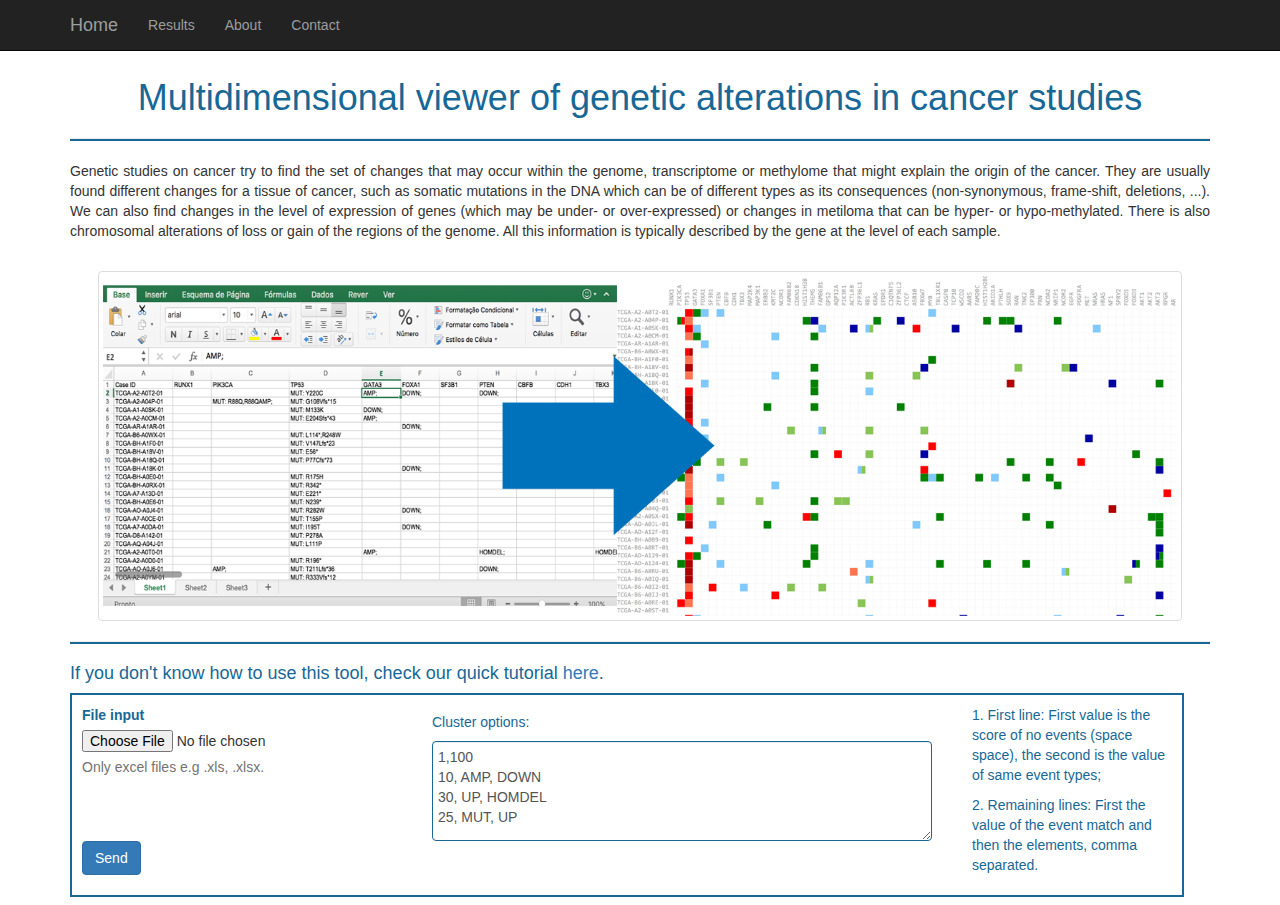
<file: cancerBio/index.html>
<!DOCTYPE html>
<html lang="en">

<head>
    <meta charset="utf-8">
        <style>
      /* disable text selection */
      svg *::selection {
         background : transparent;
      }

      svg *::-moz-selection {
         background:transparent;
      }

      svg *::-webkit-selection {
         background:transparent;
      }
      rect.selection {
        stroke          : #333;
        stroke-dasharray: 4px;
        stroke-opacity  : 0.5;
        fill            : transparent;
      }

      rect.cell-border {
        stroke: #eee;
        stroke-width:0.3px;
      }

      rect.cell-selected {
        stroke: rgb(51,102,153);
        stroke-width:0.5px;
      }

      rect.cell-hover {
        stroke: #F00;
        stroke-width:0.3px;
      }

      text.mono {
        font-size: 9pt;
        font-family: Consolas, courier;
        fill: #aaa;
      }

      text.text-selected {
        fill: #000;
      }

      text.text-highlight {
        fill: #c00;
      }
      text.text-hover {
        fill: #00C;
      }
      #tooltip {
        position: absolute;
        width: 200px;
        height: auto;
        padding: 10px;
        background-color: white;
        -webkit-border-radius: 10px;
        -moz-border-radius: 10px;
        border-radius: 10px;
        -webkit-box-shadow: 4px 4px 10px rgba(0, 0, 0, 0.4);
        -moz-box-shadow: 4px 4px 10px rgba(0, 0, 0, 0.4);
        box-shadow: 4px 4px 10px rgba(0, 0, 0, 0.4);
        pointer-events: none;
      }

      #tooltip.hidden {
        display: none;
      }

      #tooltip p {
        margin: 0;
        font-family: sans-serif;
        font-size: 12px;
        line-height: 20px;
      }
    </style>
    </meta>
    <meta charset="utf-8">
    <meta http-equiv="X-UA-Compatible" content="IE=edge">
    <meta name="viewport" content="width=device-width, initial-scale=1">
    <meta name="description" content="">
    <meta name="author" content="">

    <title>Home</title>
    <!-- Core CSS -->
    <link href="css/basic.css" rel="stylesheet">

    <!-- Custom CSS -->
    <style>
    body {
        padding-top: 50px;
        /* Required padding for .navbar-fixed-top. Remove if using .navbar-static-top. Change if height of navigation changes. */
    }
    </style>

    <!-- HTML5 Shim and Respond.js IE8 support of HTML5 elements and media queries -->
    <!-- WARNING: Respond.js doesn't work if you view the page via file:// -->
    <!--[if lt IE 9]>
        <script src="https://oss.maxcdn.com/libs/html5shiv/3.7.0/html5shiv.js"></script>
        <script src="https://oss.maxcdn.com/libs/respond.js/1.4.2/respond.min.js"></script>
    <![endif]-->

</head>

<body

    <!-- Navigation -->
    <nav class="navbar navbar-inverse navbar-fixed-top" role="navigation">
        <div class="container">
            <!-- Brand and toggle get grouped for better mobile display -->
            <div class="navbar-header">
                <button type="button" class="navbar-toggle" data-toggle="collapse" data-target="#bs-example-navbar-collapse-1">
                    <span class="sr-only">Toggle navigation</span>
                    <span class="icon-bar"></span>
                    <span class="icon-bar"></span>
                    <span class="icon-bar"></span>
                </button>
                <a class="navbar-brand" href="index.html">Home</a>
            </div>
            <!-- Collect the nav links, forms, and other content for toggling -->
            <div class="collapse navbar-collapse" id="bs-example-navbar-collapse-1">
                <ul class="nav navbar-nav">
                    <li>
                        <a href="table.html">Results</a>
                    </li>
                    <li>
                        <a href="about.html">About</a>
                    </li>
                    <li>
                        <a href="contacts.html">Contact</a>
                    </li>
                </ul>
            </div>
            <!-- /.navbar-collapse -->
        </div>
        <!-- /.container -->
    </nav>

    <!-- Page Content -->
    <div class="container">
        <h1 style="color:rgb(23, 104, 150)" align="center">Multidimensional viewer of genetic alterations in cancer studies</h1>
        <hr>
        <p class="text-justify">
            Genetic studies on cancer try to find the set of changes that may occur within the genome,
            transcriptome or methylome that might explain the origin of the cancer. They are usually found different changes for a tissue of
            cancer, such as somatic mutations in the DNA which can be of different types as
            its consequences (non-synonymous, frame-shift, deletions, ...).
            We can also find changes in the level of expression of genes (which may be under- or over-expressed)
            or changes in metiloma that can be hyper- or hypo-methylated. There is also chromosomal alterations of loss
            or gain of the regions of the genome. All this information is typically described by the gene at the level of each sample.
        </p><br>
        <img src="img/front.png" class="img-responsive center-block img-thumbnail" style="width1000px;height:350px;">
        <hr>

        <h4 style="color:rgb(23, 104, 150)">If you don't know how to use this tool, check our quick tutorial <a href="about.html#tutorial">here</a>.</h4>
        <div class="form-inline" style="float: left; width: auto; padding: 10px; border: 2px solid rgb(23, 104, 150);">
            <div style="float: left; width:350px;">
                <label for="file" style="color:rgb(23, 104, 150)">File input</label>
                <form action="parser.php" method="post" enctype="multipart/form-data">
                    <input type="file" name="file" id="file">
                </form>
                <p class="help-block">Only excel files e.g .xls, .xlsx.</p>
            </div>

            <div style="float: left; width: 540px;">
                <h5 style="color:rgb(23, 104, 150)">Cluster options:</h5>
                <textarea id="configs" style="width: 500px; height:100px; padding: 5px; border: 1px solid rgb(23, 104, 150);" class="form-control">
1,100
10, AMP, DOWN
30, UP, HOMDEL
25, MUT, UP</textarea>
            </div>
            <div style="float: right; width: 200px;">
                <p style="color:rgb(23, 104, 150)">1. First line: First value is the score of no events (space space), the second is the value of same event types;</p>
                <p style="color:rgb(23, 104, 150)">2. Remaining lines: First the value of the event match and then the elements, comma separated.</p>

            </div>
            <div>
                <button type="button" class="btn btn-primary btn-l" name="submit" id="submit" onclick="parseFile()">Send</button>
            </div>
        </div>
    </div>
    <!-- /.container -->

    <!-- jQuery Version 1.11.1 -->
    <script src="js/jquery.js"></script>

    <!-- Core JavaScript -->
    <script src="js/basic.min.js"></script>
    <script>
    function parseFile(){
        var file = document.getElementById("file");
        var alpha=file.files[0];
        var fd= new FormData();
        var config = $("#configs").val();
        fd.append('file',alpha);
        //Create configs file
        $.ajax({
            url: 'configs.php',
            type: 'post',
            data: {  "configs" : config},
            success: function(response) {
                },
            error: function(err) {
                    window.alert("Error on communication!");
                 }
        });
        //Upload file
        $.ajax({
            url: 'parser.php',
            type: 'post',
            data: fd ,
            processData: false,  // tell jQuery not to process the data
            contentType: false,   // tell jQuery not to set contentType
            success: function(response) {
                if(response == 1){
                    var delay=3000; //3 seconds

                    setTimeout(function(){
                        window.location.replace("table.html");
                    }, delay);
                }
                else{
                    window.alert("Invalid file!")
                }
            },
            error: function(err) {
                window.alert("Error on communication!");
            }
        });
    }
    </script>
</body>

</html>
</file>
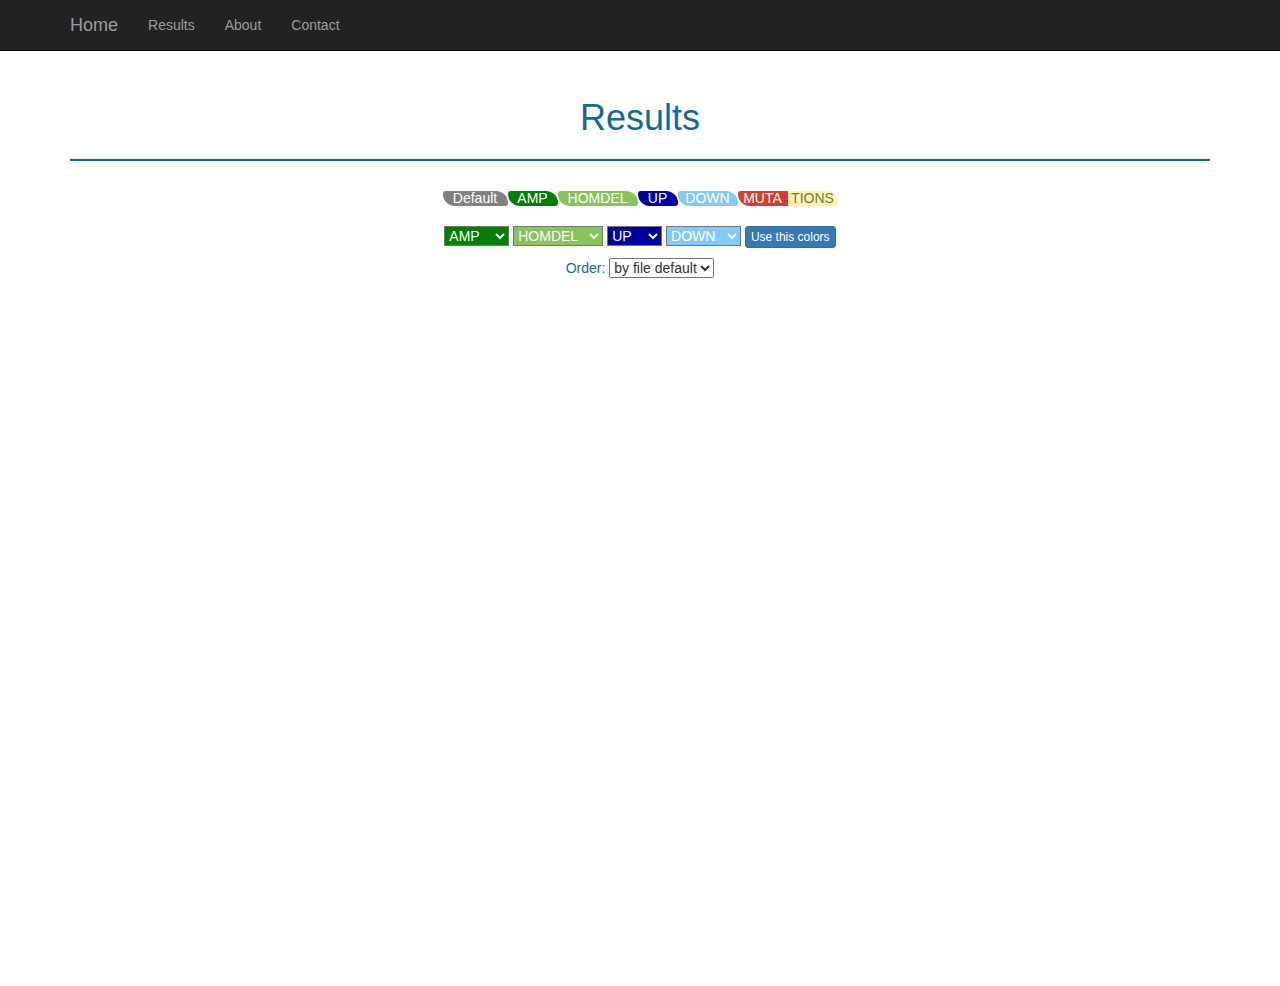
<file: cancerBio/table.html>
<!DOCTYPE html>
<html lang="en">

<head>
    <meta charset="utf-8">
        <style>
      /* disable text selection */
      svg *::selection {
         background : transparent;
      }

      svg *::-moz-selection {
         background:transparent;
      }

      svg *::-webkit-selection {
         background:transparent;
      }
      rect.selection {
        stroke          : #333;
        stroke-dasharray: 4px;
        stroke-opacity  : 0.5;
        fill            : transparent;
      }

      rect.cell-border {
        stroke: #eee;
        stroke-width:0.3px;
      }

      rect.cell-selected {
        stroke: rgb(51,102,153);
        stroke-width:0.5px;
      }

      rect.cell-hover {
        stroke: #F00;
        stroke-width:0.3px;
      }

      text.mono {
        font-size: 9pt;
        font-family: Consolas, courier;
        fill: #aaa;
      }

      text.text-selected {
        fill: #000;
      }

      text.text-highlight {
        fill: #c00;
      }
      text.text-hover {
        fill: #00C;
      }
      #tooltip {
        position: absolute;
        width: 200px;
        height: auto;
        padding: 10px;
        background-color: white;
        -webkit-border-radius: 10px;
        -moz-border-radius: 10px;
        border-radius: 10px;
        -webkit-box-shadow: 4px 4px 10px rgba(0, 0, 0, 0.4);
        -moz-box-shadow: 4px 4px 10px rgba(0, 0, 0, 0.4);
        box-shadow: 4px 4px 10px rgba(0, 0, 0, 0.4);
        pointer-events: none;
      }

      #tooltip.hidden {
        display: none;
      }

      #tooltip p {
        margin: 0;
        font-family: sans-serif;
        font-size: 12px;
        line-height: 20px;
      }
    </style>
    </meta>
    <meta charset="utf-8">
    <meta http-equiv="X-UA-Compatible" content="IE=edge">
    <meta name="viewport" content="width=device-width, initial-scale=1">
    <meta name="description" content="">
    <meta name="author" content="">

    <title>Results</title>

    <!-- Core CSS -->
    <link href="css/basic.css" rel="stylesheet">

    <!-- Custom CSS -->
    <style>
    body {
        padding-top: 70px;
        /* Required padding for .navbar-fixed-top. Remove if using .navbar-static-top. Change if height of navigation changes. */
    }
    </style>

    <!-- HTML5 Shim and Respond.js IE8 support of HTML5 elements and media queries -->
    <!-- WARNING: Respond.js doesn't work if you view the page via file:// -->
    <!--[if lt IE 9]>
        <script src="https://oss.maxcdn.com/libs/html5shiv/3.7.0/html5shiv.js"></script>
        <script src="https://oss.maxcdn.com/libs/respond.js/1.4.2/respond.min.js"></script>
    <![endif]-->

</head>

<body>

    <!-- Navigation -->
    <nav class="navbar navbar-inverse navbar-fixed-top" role="navigation">
        <div class="container">
            <!-- Brand and toggle get grouped for better mobile display -->
            <div class="navbar-header">
                <button type="button" class="navbar-toggle" data-toggle="collapse" data-target="#bs-example-navbar-collapse-1">
                    <span class="sr-only">Toggle navigation</span>
                    <span class="icon-bar"></span>
                    <span class="icon-bar"></span>
                    <span class="icon-bar"></span>
                </button>
                <a class="navbar-brand" href="index.html">Home</a>
            </div>
            <!-- Collect the nav links, forms, and other content for toggling -->
            <div class="collapse navbar-collapse" id="bs-example-navbar-collapse-1">
                <ul class="nav navbar-nav">
                    <li>
                        <a href="table.html">Results</a>
                    </li>
                    <li>
                        <a href="about.html">About</a>
                    </li>
                    <li>
                        <a href="contacts.html">Contact</a>
                    </li>
                </ul>
            </div>
            <!-- /.navbar-collapse -->
        </div>
        <!-- /.container -->
    </nav>

    <!-- Page Content -->
    <div class="container">

        <div class="row">
            <div class="col-lg-12 text-center">
                <h1 style="color:rgb(23, 104, 150)">Results</h1>
                <hr>
                <div>
                    <table align="center">
                        <tr>
                            <td>
                                <div style="border-radius:5px 20px; background-color:grey; width:65px;"><h5 style="color:white">Default</h5></div>
                            </td>
                            <td>
                                <div style="border-radius:5px 20px; background-color:green; width:50px;"><h5 style="color:white">AMP</h5></div>
                            </td>
                            <td>
                                <div style="border-radius:5px 20px; background-color:#89C35C; width:80px;"><h5 style="color:white">HOMDEL</h5></div>
                            </td>
                            <td>
                                <div style="border-radius:5px 20px; background-color:#0000A0; width:40px;"><h5 style="color:white">UP</h5></div>
                            </td>
                            <td>
                                <div style="border-radius:5px 20px; background-color:#82CAFA; width:60px;"><h5 style="color:white">DOWN</h5></div>
                            </td>
                            <td>
                                <div style="border-radius:5px 0px 0px 20px; background-color:#d63d2f; width:50px;"><h5 style="color:white">MUTA</h5></div>
                            </td>
                            <td>
                                <div style="border-radius:5px 20px 5px 0px; background-color:rgb(254, 247, 155); width:50px;"><h5 style="color:rgb(116, 116, 116)">TIONS</h5></div>
                            </td>
                        </tr>
                    </table>
                </div>
    <p></p>
<!--                will have results-->
<div id="results">

    <div id="tooltip" class="hidden">
        <p><span id="value"/></p>
    </div>
    <script src="http://d3js.org/d3.v3.min.js"></script>

    <select id="AMP" style="display: inline; width:65px; background: green; color: white;" onChange="this.style.backgroundColor=this.options[this.selectedIndex].style.backgroundColor">
        <option value=green style="background: green;" selected>AMP</option>;
        <option value=#89C35C style="background: #89C35C;">lightgreen</option>;
        <option value=#0000A0 style="background: #0000A0;">blue</option>;
        <option value=#82CAFA style="background: #82CAFA;">lightblue</option>;
        <option value=#feb3e7 style="background: #feb3e7;">pink</option>;
        <option value=#a649ee style="background: #a649ee;">purple</option>;
        <option value=#70706d style="background: #70706d;">grey</option>;
        <option value=black style="background: black;">black</option>;
    </select>
    <select id="HOMDEL" style="display: inline; width:90px; background: #89C35C; color: white;" onChange="this.style.backgroundColor=this.options[this.selectedIndex].style.backgroundColor">
        <option value=green style="background: green;">green</option>;
        <option value=#89C35C style="background: #89C35C;" selected>HOMDEL</option>;
        <option value=#0000A0 style="background: #0000A0;">blue</option>;
        <option value=#82CAFA style="background: #82CAFA;">lightblue</option>;
        <option value=#feb3e7 style="background: #feb3e7;">pink</option>;
        <option value=#a649ee style="background: #a649ee;">purple</option>;
        <option value=#70706d style="background: #70706d;">grey</option>;
        <option value=black style="background: black;">black</option>;
    </select>
    <select id="UP" style="display: inline; width:55px; background: #0000A0; color: white;" onChange="this.style.backgroundColor=this.options[this.selectedIndex].style.backgroundColor">
        <option value=green style="background: green;">green</option>;
        <option value=#89C35C style="background: #89C35C;">lightgreen</option>;
        <option value=#0000A0 style="background: #0000A0;" selected="">UP</option>;
        <option value=#82CAFA style="background: #82CAFA;">lightblue</option>;
        <option value=#feb3e7 style="background: #feb3e7;">pink</option>;
        <option value=#a649ee style="background: #a649ee;">purple</option>;
        <option value=#70706d style="background: #70706d;">grey</option>;
        <option value=black style="background: black;">black</option>;
    </select>
    <select id="DOWN" style="display: inline; width:75px; background: #82CAFA; color: white;" onChange="this.style.backgroundColor=this.options[this.selectedIndex].style.backgroundColor">
        <option value=green style="background: green;">green</option>;
        <option value=#89C35C style="background: #89C35C;">lightgreen</option>;
        <option value=#0000A0 style="background: #0000A0;">blue</option>;
        <option value=#82CAFA style="background: #82CAFA;" selected>DOWN</option>;
        <option value=#feb3e7 style="background: #feb3e7;">pink</option>;
        <option value=#a649ee style="background: #a649ee;">purple</option>;
        <option value=#70706d style="background: #70706d;">grey</option>;
        <option value=black style="background: black;">black</option>;
    </select>

    <button type="button" class="btn btn-primary btn-xs" onclick="run_script()" style="float: center;">Use this colors</button>
    <button id="pdfbutton" type="button" class="btn btn-primary btn-xs" onclick="toPdf()" style="display: none">PDF</button>

    <p></p>
    <div>
        <h5 style="color:rgb(23, 104, 150); display:inline;">Order:</h5>
        <select id="order">
            <option value="probecontrast">by file default</option>
            <option value="hclust">by cluster</option>
            <option value="custom">by label</option>
        </select>
    </div>
    <div id ="download">

    </div>
    <div id="chart" style='overflow:auto; width:100%; height:700px;'></div>

</div>
</div>
<!-- /.row -->

    <form id="svgform" method="post" action="a.pl">
        <input type="hidden" id="output_format" name="output_format" value="">
        <input type="hidden" id="data" name="data" value="">
    </form>
</div>
<!-- /.container -->

<!-- jQuery Version 1.11.1 -->
<script src="js/jquery.js"></script>

<!-- Core JavaScript -->
<script src="js/basic.min.js"></script>

<script type="text/javascript">
function run_script(){
    $("#chart").empty();
    document.getElementById("pdfbutton").style.display = "inline";
    
    d3.json("cancer.json", function(cancer) {
    var matrix = [],
        matrixC = [],
        gene = cancer.gene,
        caseID = cancer.caseID,
        rowL = caseID.length,
        columnL = gene.length;

    //Get colors from selects
    var amp = $("#AMP").val();
    var del = $("#HOMDEL").val();
    var up = $("#UP").val();
    var down = $("#DOWN").val();

    var margin = { top: 150, right: 50, bottom: 50, left: 100 },
        cellSize=15;
        col_number=columnL;
        row_number=rowL;
        width = cellSize*col_number, // - margin.left - margin.right,
        height = cellSize*row_number , // - margin.top - margin.bottom,
        colLabel=[],
        rowLabel =[]
        gene.forEach(function(na,i) {
        colLabel[i]=gene[i].name;
        //console.log(colLabel);
        });
        caseID.forEach(function(cn,i) {
        rowLabel[i]=caseID[i].name;
        //console.log(rowLabel);
        });
        //console.log(rowL);
        //console.log(columnL);
        //gridSize = Math.floor(width / 24),
        legendElementWidth = cellSize*2.5,
        colorBuckets = 21,
        colors = ['white',amp,del,up,down,'#ad0000', '#ff0000', 'rgb(251, 90, 90)', 'orange', '#fc914d', '#fafa00','rgb(254, 247, 155)'];
        //colors = ['white','black','#82CAFA','green','#0000A0','#89C35C','yellow','purple','pink','brown','orange'];
        hcrow = [3,2,1,4,5], // change to gene name or probe id
        hccol = [2,1,4,3]; // change to gene name or probe id
        //rowLabel = ['1759080_s_at','1759302_s_at','1759502_s_at','1759540_s_at','1759781_s_at','1759828_s_at','1759829_s_at','1759906_s_at','1760088_s_at','1760164_s_at','1760453_s_at','1760516_s_at','1760594_s_at','1760894_s_at','1760951_s_at','1761030_s_at','1761128_at','1761145_s_at','1761160_s_at','1761189_s_at','1761222_s_at','1761245_s_at','1761277_s_at','1761434_s_at','1761553_s_at','1761620_s_at','1761873_s_at','1761884_s_at','1761944_s_at','1762105_s_at','1762118_s_at','1762151_s_at','1762388_s_at','1762401_s_at','1762633_s_at','1762701_s_at','1762787_s_at','1762819_s_at','1762880_s_at','1762945_s_at','1762983_s_at','1763132_s_at','1763138_s_at','1763146_s_at','1763198_s_at','1763383_at','1763410_s_at','1763426_s_at','1763490_s_at','1763491_s_at'], // change to gene name or probe id
        //colLabel = ['con1027','con1028','con1029','con103','con1030','con1031','con1032','con1033','con1034','con1035','con1036','con1037','con1038','con1039','con1040','con1041','con108','con109','con110','con111','con112','con125','con126','con127','con128','con129','con130','con131','con132','con133','con134','con135','con136','con137','con138','con139','con14','con15','con150','con151','con152','con153','con16','con17','con174','con184','con185','con186','con187','con188','con189','con191','con192','con193','con194','con199','con2','con200','con201','con21']; // change to contrast name

    d3.tsv("cancer.tsv",
    function(d) {

    return {
    row:   +d.row_idx,
    col:   +d.col_idx,
    value: d.value
    };
    },
    function(error, data) {
    var colorScale = d3.scale.quantile()
    .domain([0, 11])
    .range(colors);

    var svg = d3.select("#chart").append("svg")
    .attr("width", width + margin.left + margin.right)
    .attr("height", height + margin.top + margin.bottom)
    .append("g")
    .attr("transform", "translate(" + margin.left + "," + margin.top + ")")
    ;
    var rowSortOrder=false;
    var colSortOrder=false;
    var rowLabels = svg.append("g")
    .selectAll(".rowLabelg")
    .data(rowLabel)
    .enter()
    .append("text")
    .text(function (d) { return d; })
    .attr("x", 0)
    .attr("y", function (d, i) { return hcrow.indexOf(i+1) * cellSize; })
    .style("text-anchor", "end")
    .attr("transform", "translate(-1," + cellSize / 1.5 + ")")
    .attr("class", function (d,i) { return "rowLabel mono r"+i;} )
    .on("mouseover", function(d) {d3.select(this).classed("text-hover",true);})
    .on("mouseout" , function(d) {d3.select(this).classed("text-hover",false);})
    .on("click", function(d,i) {rowSortOrder=!rowSortOrder; sortbylabel("r",i,rowSortOrder);d3.select("#order").property("selectedIndex", 2).node().focus();;})
    ;

    var colLabels = svg.append("g")
    .selectAll(".colLabelg")
    .data(colLabel)
    .enter()
    .append("text")
    .text(function (d) { return d; })
    .attr("x", 0)
    .attr("y", function (d, i) { return hccol.indexOf(i+1) * cellSize; })
    .style("text-anchor", "left")
    .attr("transform", "translate("+cellSize/2 + ",-6) rotate (-90)")
    .attr("class",  function (d,i) { return "colLabel mono c"+i;} )
    .on("mouseover", function(d) {d3.select(this).classed("text-hover",true);})
    .on("mouseout" , function(d) {d3.select(this).classed("text-hover",false);})
    .on("click", function(d,i) {colSortOrder=!colSortOrder;  sortbylabel("c",i,colSortOrder);d3.select("#order").property("selectedIndex", 2).node().focus();;})
    ;

    var heatMap = svg.append("g").attr("class","g3")
    .selectAll(".cellg")
    .data(data,function(d){return d.row+":"+d.col; })
    .enter()
    .append("rect")
    .attr("x", function(d) { return hccol.indexOf(d.col) * cellSize; })
    .attr("y", function(d) { return hcrow.indexOf(d.row) * cellSize; })
    .attr("class", function(d){return "cell cell-border cr"+(d.row-1)+" cc"+(d.col-1);})
    .attr("width", cellSize)
    .attr("height", cellSize)
    .style("fill", function(d) {var s=""+d.value;
    var i=s.charAt(0);
    //console.log(d.value);
    if(isNaN(i)){

    return colorScale(mutToid(i));

    }
    else{
    return colorScale(parseInt(i));
    }

    })
    /*
    .style("stroke", function(d) { if(d.value){return "blue";}else{return "none"} })
    .style("stroke-width", 2)
    */

    //.style("stroke","green")
    //.style("stroke-width",2)
    /*  .append("box:before")
    .attr("border","12px")
    .attr("width",2)
    .attr("height", 2)
    .style("fill","red")*/
    /* .on("click", function(d) {
    var rowtext=d3.select(".r"+(d.row-1));
    if(rowtext.classed("text-selected")==false){
       rowtext.classed("text-selected",true);
    }else{
       rowtext.classed("text-selected",false);
    }
    })*/
    .on("mouseover", function(d){
    //highlight text
    d3.select(this).classed("cell-hover",true);
    d3.selectAll(".rowLabel").classed("text-highlight",function(r,ri){ return ri==(d.row-1);});
    d3.selectAll(".colLabel").classed("text-highlight",function(c,ci){ return ci==(d.col-1);});

    //Update the tooltip position and value
    d3.select("#tooltip")
     .style("left", (d3.event.pageX+10) + "px")
     .style("top", (d3.event.pageY-10) + "px")
     .select("#value")
     .text("CaseID: "+rowLabel[d.row-1]+", Gene: "+colLabel[d.col-1]+"\nmutation type: "+idToMUT((""+d.value).charAt(0))+"\nrow-col-idx:"+d.col+","+d.row);
    //Show the tooltip
    d3.select("#tooltip").classed("hidden", false);
    })
    .on("mouseout", function(){
    d3.select(this).classed("cell-hover",false);
    d3.selectAll(".rowLabel").classed("text-highlight",false);
    d3.selectAll(".colLabel").classed("text-highlight",false);
    d3.select("#tooltip").classed("hidden", true);
    })
    ;


    var newMpap = svg.append("g").attr("class","g3")
        .selectAll(".cellg")
        .data(data,function(d){return d.row+":"+d.col; })
        .enter()
        .append("rect")
        .attr("x", function(d) { return hccol.indexOf(d.col) * cellSize; })
        .attr("y", function(d) { return hcrow.indexOf(d.row) * cellSize; })
        .attr("class", function(d){return "cell cell-border cr"+(d.row-1)+" cc"+(d.col-1);})
        .attr("width",  function(d) {var s=""+d.value;
        if(s.length > 1){ return cellSize/2 ;}else{ return cellSize;}})
        .attr("height", cellSize)
        .style("fill", function(d) {var s=""+d.value;
        if(s.length > 1){ i=s.charAt(1);}else{ i=s.charAt(0);}
        //console.log(i);
        if(isNaN(i)){
            return colorScale(mutToid(i));
        }
        else { return colorScale(parseInt(i));} })
    .on("mouseover", function(d){
    //highlight text
    d3.select(this).classed("cell-hover",true);
    d3.selectAll(".rowLabel").classed("text-highlight",function(r,ri){ return ri==(d.row-1);});
    d3.selectAll(".colLabel").classed("text-highlight",function(c,ci){ return ci==(d.col-1);});
    s1 = ""+d.value;
    if(s1.length >1){mut = idToMUT((s1).charAt(1));}else{mut = idToMUT((s1).charAt(0));}
    //Update the tooltip position and value
    d3.select("#tooltip")
     .style("left", (d3.event.pageX+10) + "px")
     .style("top", (d3.event.pageY-10) + "px")
     .select("#value")
     .text("CaseID: "+rowLabel[d.row-1]+", Gene: "+colLabel[d.col-1]+"\nmutation type: "+ mut+"\nrow-col-idx:"+d.col+","+d.row);               //Show the tooltip
    d3.select("#tooltip").classed("hidden", false);
    })
    .on("mouseout", function(){
    d3.select(this).classed("cell-hover",false);
    d3.selectAll(".rowLabel").classed("text-highlight",false);
    d3.selectAll(".colLabel").classed("text-highlight",false);
    d3.select("#tooltip").classed("hidden", true);
    })
    ;


    var strokMap = svg.append("g").attr("class","g3")
    .selectAll(".cellg")
    .data(data,function(d){return d.row+":"+d.col; })
    .enter()
    .append("rect")
    .attr("x", function(d) { return hccol.indexOf(d.col) * cellSize; })
    .attr("y", function(d) { return hcrow.indexOf(d.row) * cellSize; })
    .attr("class", function(d){return "cell cell-border cr"+(d.row-1)+" cc"+(d.col-1);})
    .attr("width", cellSize)
    .attr("height", cellSize)
    .style("fill", "none")
    .style("stroke",function(d){s3 = ""+d.value; if(s3.length >2){return colorScale(parseInt(s3.charAt(2))); } else{return "none";}} )
    .style("stroke-width",2)
    .on("mouseover", function(d){
    //highlight text

    d3.select(this).classed("cell-hover",true);
    d3.selectAll(".rowLabel").classed("text-highlight",function(r,ri){ return ri==(d.row-1);});
    d3.selectAll(".colLabel").classed("text-highlight",function(c,ci){ return ci==(d.col-1);});
    s1 = ""+d.value;
    if(s1.length >2){mut = idToMUT((s1).charAt(2));}else{mut = idToMUT((s1).charAt(0));}
    //Update the tooltip position and value
    d3.select("#tooltip")
     .style("left", (d3.event.pageX+10) + "px")
     .style("top", (d3.event.pageY-10) + "px")
     .select("#value")
     .text("CaseID: "+rowLabel[d.row-1]+", Gene: "+colLabel[d.col-1]+"\nmutation type: "+ mut+"\nrow-col-idx:"+d.col+","+d.row);               //Show the tooltip
    d3.select("#tooltip").classed("hidden", false);
    })
    .on("mouseout", function(){
    d3.select(this).classed("cell-hover",false);
    d3.selectAll(".rowLabel").classed("text-highlight",false);
    d3.selectAll(".colLabel").classed("text-highlight",false);
    d3.select("#tooltip").classed("hidden", true);
    })
    ;



    // Change ordering of cells
    function sortbylabel(rORc,i,sortOrder){
        var t = svg.transition().duration(3000);
        var log2r=[];
        var sorted; // sorted is zero-based index
        d3.selectAll(".c"+rORc+i)
        .filter(function(ce){

        log2r.push(valueToInt(ce.value+""));
        })
        ;
    if(rORc=="r"){ // sort log2ratio of a gene
    sorted=d3.range(col_number).sort(function(a,b){ if(sortOrder){ return log2r[b]-log2r[a];}else{ return log2r[a]-log2r[b];}});
    t.selectAll(".cell")
    .attr("x", function(d) { return sorted.indexOf(d.col-1) * cellSize; })
    ;
    t.selectAll(".colLabel")
    .attr("y", function (d, i) { return sorted.indexOf(i) * cellSize; })
    ;
    }else{ // sort log2ratio of a contrast
    sorted=d3.range(row_number).sort(function(a,b){if(sortOrder){ return log2r[b]-log2r[a];}else{ return log2r[a]-log2r[b];}});
    t.selectAll(".cell")
    .attr("y", function(d) { return sorted.indexOf(d.row-1) * cellSize; })
    ;
    t.selectAll(".rowLabel")
    .attr("y", function (d, i) { return sorted.indexOf(i) * cellSize; })
    ;
    }
    }

    d3.select("#order").on("change",function(){
    order(this.value);
    });

    function order(value){
    if(value=="hclust"){
    var t = svg.transition().duration(3000);
    t.selectAll(".cell")
    .attr("x", function(d) { return hccol.indexOf(d.col) * cellSize; })
    .attr("y", function(d) { return hcrow.indexOf(d.row) * cellSize; })
    ;

    t.selectAll(".rowLabel")
    .attr("y", function (d, i) { return hcrow.indexOf(i+1) * cellSize; })
    ;

    t.selectAll(".colLabel")
    .attr("y", function (d, i) { return hccol.indexOf(i+1) * cellSize; })
    ;

    }else if (value=="probecontrast"){
    var t = svg.transition().duration(3000);
    t.selectAll(".cell")
    .attr("x", function(d) { return (d.col - 1) * cellSize; })
    .attr("y", function(d) { return (d.row - 1) * cellSize; })
    ;

    t.selectAll(".rowLabel")
    .attr("y", function (d, i) { return i * cellSize; })
    ;

    t.selectAll(".colLabel")
    .attr("y", function (d, i) { return i * cellSize; })
    ;

    }else if (value=="probe"){
    var t = svg.transition().duration(3000);
    t.selectAll(".cell")
    .attr("y", function(d) { return (d.row - 1) * cellSize; })
    ;

    t.selectAll(".rowLabel")
    .attr("y", function (d, i) { return i * cellSize; })
    ;
    }else if (value=="contrast"){
    var t = svg.transition().duration(3000);
    t.selectAll(".cell")
    .attr("x", function(d) { return (d.col - 1) * cellSize; })
    ;
    t.selectAll(".colLabel")
    .attr("y", function (d, i) { return i * cellSize; })
    ;
    }
    }
    order("probecontrast");
    //
    var sa=d3.select(".g3")
    .on("mousedown", function() {
    if( !d3.event.altKey) {
    d3.selectAll(".cell-selected").classed("cell-selected",false);
    d3.selectAll(".rowLabel").classed("text-selected",false);
    d3.selectAll(".colLabel").classed("text-selected",false);
    }
    var p = d3.mouse(this);
    sa.append("rect")
    .attr({
    rx      : 0,
    ry      : 0,
    class   : "selection",
    x       : p[0],
    y       : p[1],
    width   : 1,
    height  : 1
    })
    })
    .on("mousemove", function() {
    var s = sa.select("rect.selection");

    if(!s.empty()) {
    var p = d3.mouse(this),
     d = {
         x       : parseInt(s.attr("x"), 10),
         y       : parseInt(s.attr("y"), 10),
         width   : parseInt(s.attr("width"), 10),
         height  : parseInt(s.attr("height"), 10)
     },
     move = {
         x : p[0] - d.x,
         y : p[1] - d.y
     }
    ;

    if(move.x < 1 || (move.x*2<d.width)) {
     d.x = p[0];
     d.width -= move.x;
    } else {
     d.width = move.x;
    }

    if(move.y < 1 || (move.y*2<d.height)) {
     d.y = p[1];
     d.height -= move.y;
    } else {
     d.height = move.y;
    }
    s.attr(d);

     // deselect all temporary selected state objects
    d3.selectAll('.cell-selection.cell-selected').classed("cell-selected", false);
    d3.selectAll(".text-selection.text-selected").classed("text-selected",false);

    d3.selectAll('.cell').filter(function(cell_d, i) {
     if(
         !d3.select(this).classed("cell-selected") &&
             // inner circle inside selection frame
         (this.x.baseVal.value)+cellSize >= d.x && (this.x.baseVal.value)<=d.x+d.width &&
         (this.y.baseVal.value)+cellSize >= d.y && (this.y.baseVal.value)<=d.y+d.height
     ) {

         d3.select(this)
         .classed("cell-selection", true)
         .classed("cell-selected", true);

         d3.select(".r"+(cell_d.row-1))
         .classed("text-selection",true)
         .classed("text-selected",true);

         d3.select(".c"+(cell_d.col-1))
         .classed("text-selection",true)
         .classed("text-selected",true);
     }
    });
    }
    })
    .on("mouseup", function() {
    // remove selection frame
    sa.selectAll("rect.selection").remove();

    // remove temporary selection marker class
    d3.selectAll('.cell-selection').classed("cell-selection", false);
    d3.selectAll(".text-selection").classed("text-selection",false);
    })
    .on("mouseout", function() {
    if(d3.event.relatedTarget.tagName=='html') {
     // remove selection frame
    sa.selectAll("rect.selection").remove();
     // remove temporary selection marker class
    d3.selectAll('.cell-selection').classed("cell-selection", false);
    d3.selectAll(".rowLabel").classed("text-selected",false);
    d3.selectAll(".colLabel").classed("text-selected",false);
    }
    })
    ;
    });
    });
    //Close run_script
}

    function idToMUT(id){
        if(id=='0')
            {
                return "NONE";
            }
        if(id=='1')
            {
                return "AMP";
            }
        if(id=='2')
            {
                return "HOMDEL";
            }
        if(id=='3')
            {
                return "UP";
            }

        if(id=='4')
            {
                return "DOWN";
            }
        if(id=='A'){
        return 'TRUNC';
        }
        if(id=='B'){
        return 'MISSENCE';
        }
        if(id=='C'){
        return 'FRAMESHIFT';
        }
        if(id=='D'){
        return 'SPLICE';
        }
        if(id=='E'){
        return 'DELETION';
        }
        if(id=='F'){
        return 'DELINS';
        }
        if(id=='G'){
        return 'INSERTION';
        }
    }

    function mutToid(mut){
        if(mut=='A'){
            return 5;
        }
        if(mut=='B'){
            return 6;
        }
        if(mut=='C'){
            return 7;
        }
        if(mut=='D'){
            return 8;
        }
        if(mut=='E'){
            return 9;
        }
        if(mut=='F'){
            return 10;
        }
        if(mut=='G'){
            return 11;
        }
    }

    function valueToInt(value){
        res=0;
        for(i=0;i<value.length;i++){

        var l = value.charAt(i);
        if(isNaN(l))
        {
        res+=mutToid(l);
        }
        else
        {
        res+=parseInt(l);
        }

        }return res;
    }

    //Calls php with wkhtmltopdf to create pdf
    function toPdf(){
        if(document.getElementById("downloadImage")){
            remove("downloadImage");
        }
        s = $("#svgE");
        s1 = document.getElementById("svgE");
        v = document.getElementById("chart").innerHTML;

        //Max size of table
        s1 = v.substring(0,5000000);

        //Colors for label
        var amp = $("#AMP").val();
        var del = $("#HOMDEL").val();
        var up = $("#UP").val();
        var down = $("#DOWN").val();

        $.ajax({
              url: 'tpdf.php',
              type: 'post',
              data: {  "tablePDF" : s1 , "AMP" : amp, "DEL" : del, "UP" : up, "DOWN" : down},
                success: function(response) {
                       $("#download").append(response);
                    },
              error: function(err) {
                        window.alert("Error on communication!");
                     }
        });
    }

    //Function to remove elements
    function remove(id) {
        return (elem=document.getElementById(id)).parentNode.removeChild(elem);
    }

    //Remove image to download
    function hideIm(){
        remove("downloadImage");
    }

</script>

</body>

</html>
</file>
